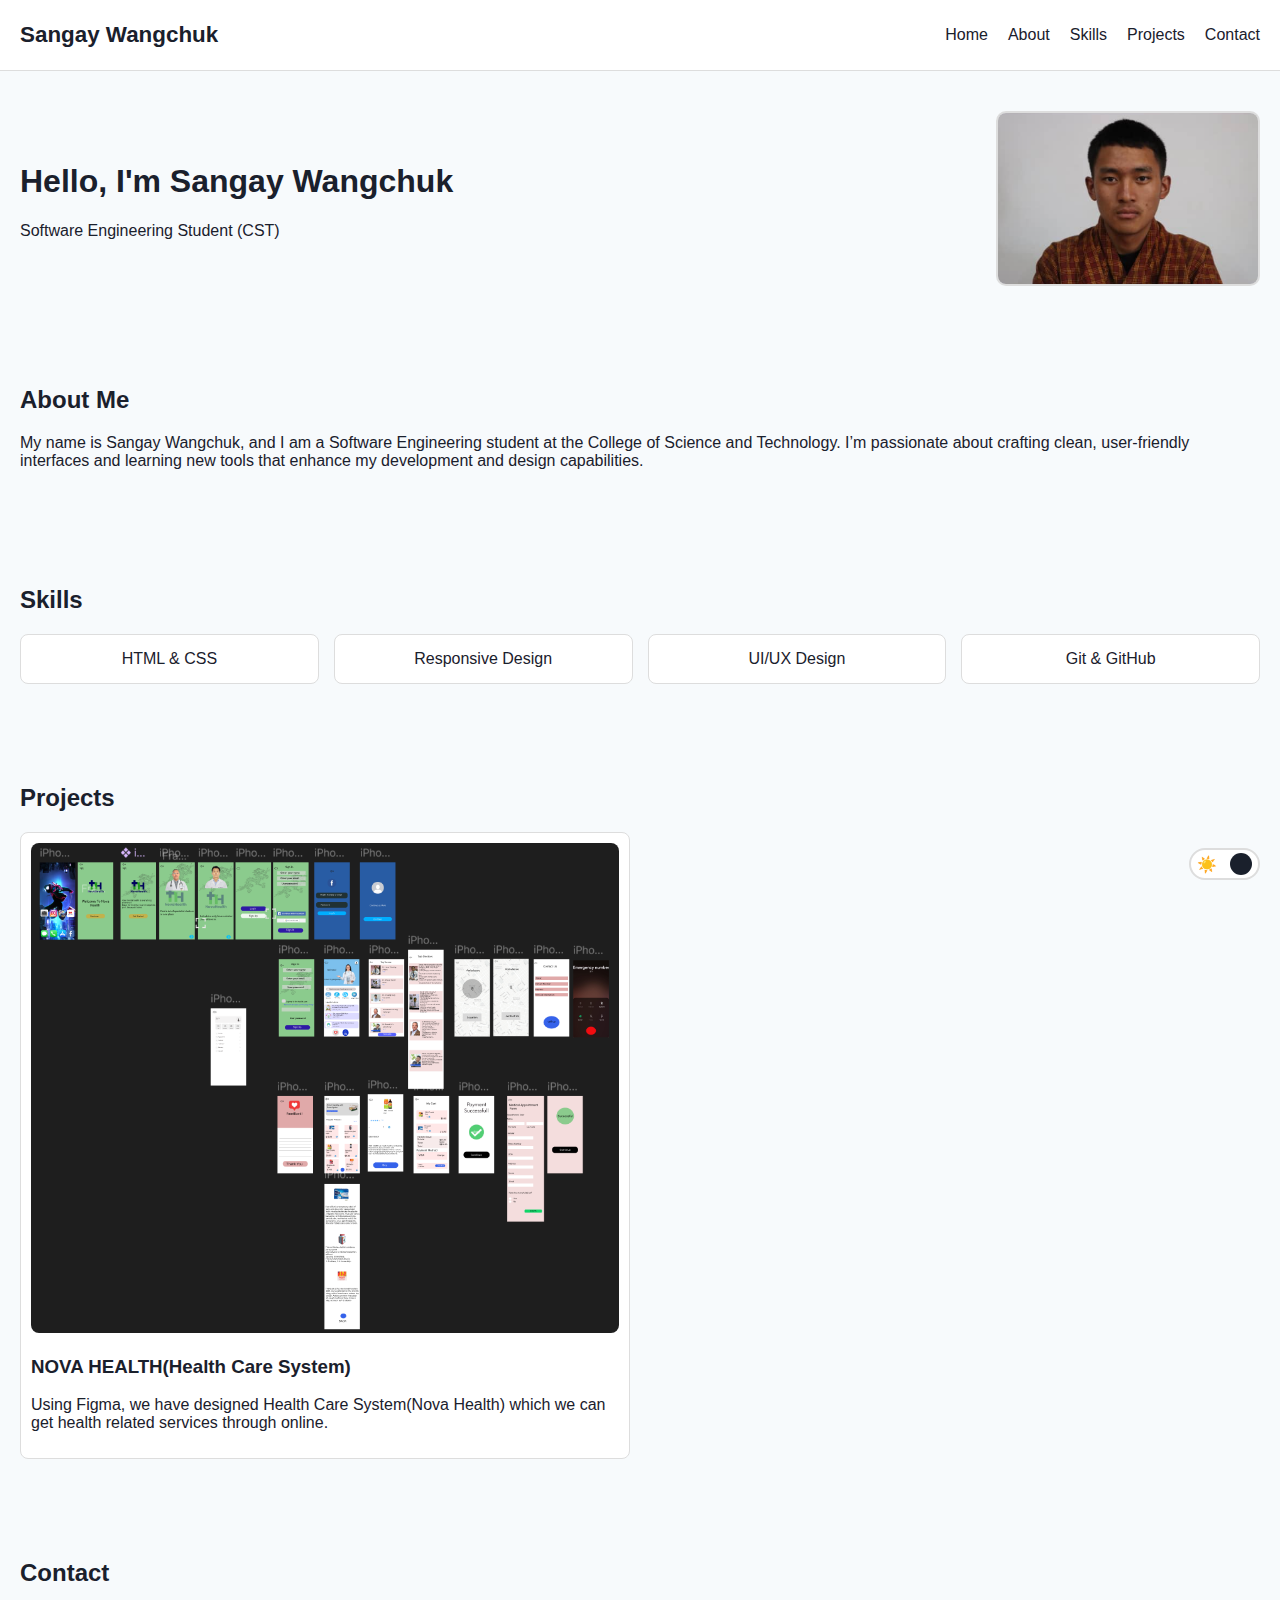
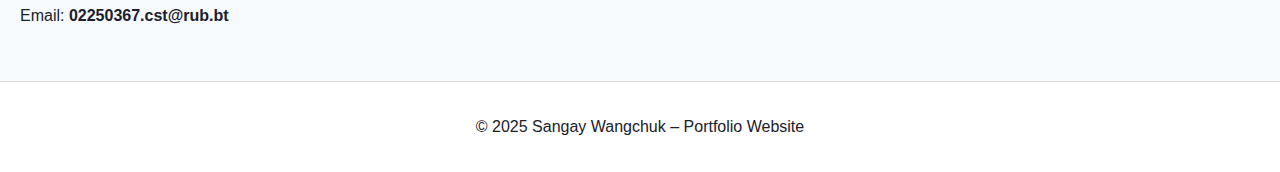
<file: phase iii/index.html>
<!DOCTYPE html>
<html lang="en">
<head>
  <meta charset="UTF-8">
  <meta-name="viewport" content="width=device-width, initial-scale=1.0">
  <title>Sangay Wangchuk – Portfolio</title>
  <link rel="stylesheet" href="style.css">
</head>

<body>

<!-- DARK MODE TOGGLE SWITCH -->
<input type="checkbox" id="theme-toggle">
<label for="theme-toggle" class="theme-btn"></label>

<!-- EVERYTHING INSIDE THEME-WRAPPER CHANGES COLOR -->
<div class="theme-wrapper">

<header class="site-header">
  <div class="header-inner">

    <a href="#" class="brand">Sangay Wangchuk</a>

    <!-- Mobile menu -->
    <input type="checkbox" id="menu-toggle">
    <label for="menu-toggle" class="menu-icon">☰</label>

    <nav class="nav">
      <ul>
        <li><a href="#home">Home</a></li>
        <li><a href="#about">About</a></li>
        <li><a href="#skills">Skills</a></li>
        <li><a href="#projects">Projects</a></li>
        <li><a href="#contact">Contact</a></li>
      </ul>
    </nav>

  </div>
</header>

<section id="home" class="hero">
  <div class="hero-inner">
    <div>
      <h1>Hello, I'm Sangay Wangchuk</h1>
      <p class="tagline">Software Engineering Student (CST)</p>
    </div>

    <img src="profile.jpg" alt="Profile Picture" loading="lazy" class="profile-img">
  </div>
</section>

<section id="about" class="section">
  <h2>About Me</h2>
  <p>My name is Sangay Wangchuk, and I am a Software Engineering student at the College of Science and Technology. I’m passionate about crafting clean, user-friendly interfaces and learning new tools that enhance my development and design capabilities.</p>
</section>

<section id="skills" class="section">
  <h2>Skills</h2>
  <div class="skills-grid">
    <div class="skill-card">HTML & CSS</div>
    <div class="skill-card">Responsive Design</div>
    <div class="skill-card">UI/UX Design</div>
    <div class="skill-card">Git & GitHub</div>
  </div>
</section>

<section id="projects" class="section">
  <h2>Projects</h2>
  <div class="projects-grid">
    <div class="project-card">
      <img src="project.jpg" loading="lazy">
      <p><h3>NOVA HEALTH(Health Care System)</h3>Using Figma, we have designed Health Care System(Nova Health) which we can get health related services through online.</p>
    </div>
  </div>
</section>

<section id="contact" class="section">
  <h2>Contact</h2>
  <p>Email: <strong>02250367.cst@rub.bt</strong></p>
</section>

<footer class="footer">
  <p>© 2025 Sangay Wangchuk – Portfolio Website</p>
</footer>

</div> <!-- END THEME WRAPPER -->

</body>
</html>
</file>
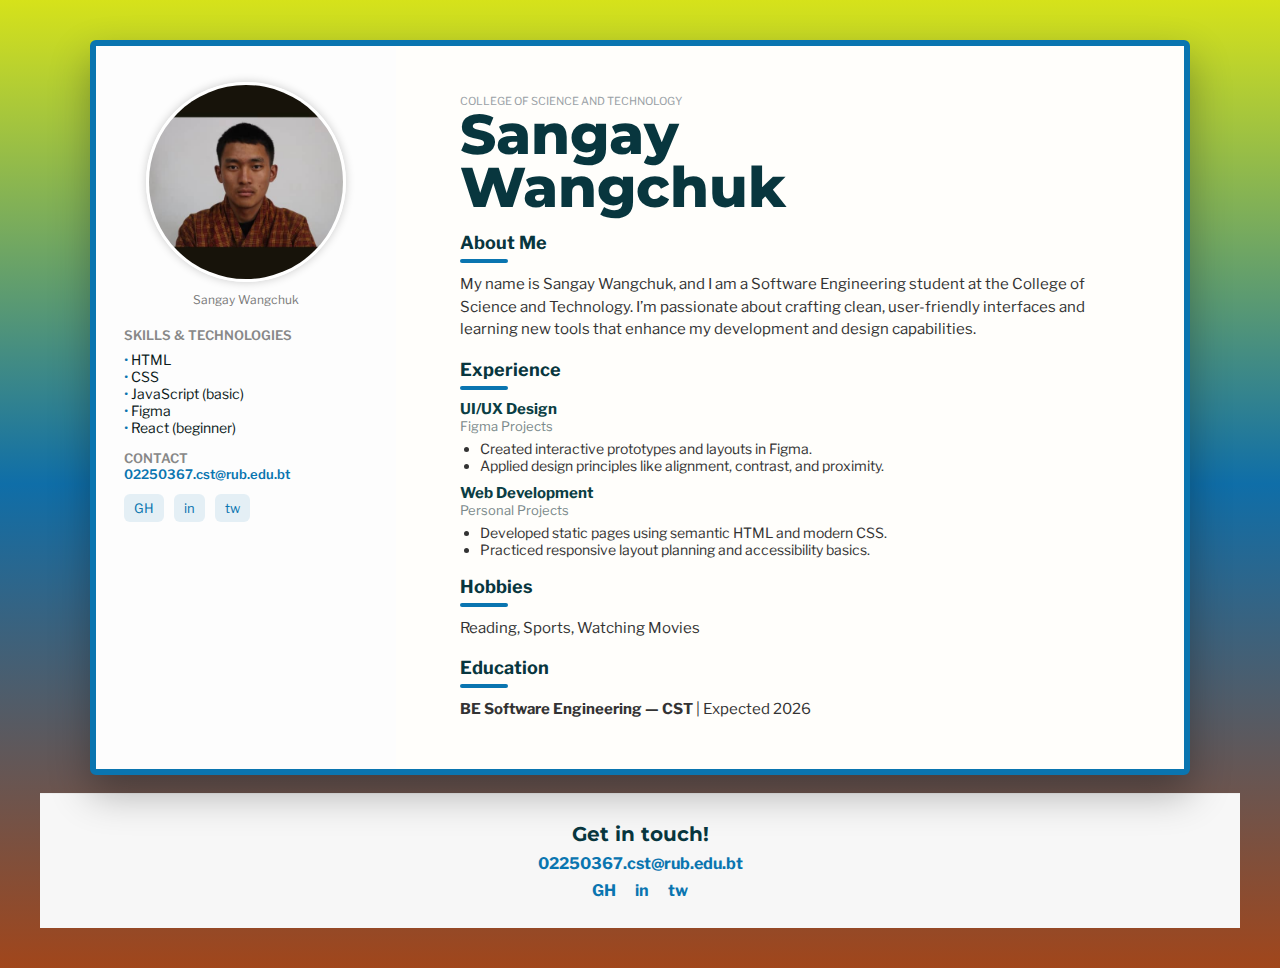
<file: personal_profile.html>
<!doctype html>
<html lang="en">
<head>
  <meta charset="utf-8" />
  <meta name="viewport" content="width=device-width, initial-scale=1" />
  <title>Sangay Wangchuk — Personal Profile</title>
 
  <!-- Google Fonts -->
  <link href="https://fonts.googleapis.com/css2?family=Montserrat:wght@700;800&family=Libre+Franklin:wght@300;400;600&display=swap" rel="stylesheet">

  <!-- Main stylesheet -->
  <link rel="stylesheet" href="style.css" />
</head>

<body>
  <div class="page-frame">
    <main class="resume-card">
      <!-- Left sidebar -->
      <aside class="sidebar">
        <div class="portrait-wrap">
          <img src="profile.jpg" alt="Profile Picture" class="portrait" />
          <div class="portrait-stamp">Sangay Wangchuk</div>
        </div>

        <section class="skills">
          <h4>Skills & Technologies</h4>
          <ul>
            <li>HTML</li>
            <li>CSS</li>
            <li>JavaScript (basic)</li>
            <li>Figma</li>
            <li>React (beginner)</li>
          </ul>
        </section>

        <section class="contact-compact">
          <h4>Contact</h4>
          <p class="email">02250367.cst@rub.edu.bt</p>
          <div class="socials">
            <a href="#" class="icon">GH</a>
            <a href="#" class="icon">in</a>
            <a href="#" class="icon">tw</a>
          </div>
        </section>
      </aside>

      <!-- Right content -->
      <section class="content">
        <div class="hero">
          <div class="institution">College of Science and Technology</div>
          <h1 class="name">Sangay<br><span>Wangchuk</span></h1>
        </div>

        <section class="about">
          <h3>About Me</h3>
          <p>
            My name is Sangay Wangchuk, and I am a Software Engineering student at the
            College of Science and Technology. I’m passionate about crafting clean,
            user-friendly interfaces and learning new tools that enhance my development
            and design capabilities.
          </p>
        </section>

        <section class="experience">
          <h3>Experience</h3>

          <article class="exp-item">
            <h4>UI/UX Design</h4>
            <p class="exp-meta">Figma Projects</p>
            <ul>
              <li>Created interactive prototypes and layouts in Figma.</li>
              <li>Applied design principles like alignment, contrast, and proximity.</li>
            </ul>
          </article>

          <article class="exp-item">
            <h4>Web Development</h4>
            <p class="exp-meta">Personal Projects</p>
            <ul>
              <li>Developed static pages using semantic HTML and modern CSS.</li>
              <li>Practiced responsive layout planning and accessibility basics.</li>
            </ul>
          </article>
        </section>

        <section class="hobbies">
          <h3>Hobbies</h3>
          <p>Reading, Sports, Watching Movies</p>
        </section>

        <section class="education">
          <h3>Education</h3>
          <p><strong>BE Software Engineering — CST</strong> | Expected 2026</p>
        </section>
      </section>
    </main>
  </div>

  <footer class="footer">
    <div class="footer-inner">
      <h3>Get in touch!</h3>
      <a class="big-email" href="mailto:02250367.cst@rub.edu.bt">02250367.cst@rub.edu.bt</a>
      <div class="footer-icons">
        <a href="#">GH</a>
        <a href="#">in</a>
        <a href="#">tw</a>
      </div>
    </div>
  </footer>
</body>
</html>
</file>
<file: phase iii/style.css>
/* ======================================================
   LIGHT MODE (DEFAULT)
====================================================== */
:root {
  --bg: #f7fafc;
  --text: #1a202c;
  --card: #ffffff;
  --border: #dddddd;
}

/* ======================================================
   AUTO DARK MODE (from OS)
====================================================== */
@media (prefers-color-scheme: dark) {
  :root {
    --bg: #000000;
    --text: #ffffff;
    --card: #111111;
    --border: #333333;
  }
}

/* ======================================================
   MANUAL FULL DARK MODE (checkbox)
====================================================== */

#theme-toggle {
  display: none;
}

/* Toggle Switch Container */
.theme-btn {
  position: fixed;
  right: 20px;
  bottom: 20px;
  width: 55px;
  height: 28px;
  background: var(--card);
  border: 2px solid var(--border);
  border-radius: 50px;
  cursor: pointer;
  z-index: 1000;

  display: flex;
  align-items: center;
  justify-content: space-between;
  padding: 0 6px;

  font-size: 18px;
  transition: 0.3s ease;
}

/* Sun icon (default) */
.theme-btn::before {
  content: "☀️";
  color: var(--text);
  font-size: 16px;
}

/* Sliding circle */
.theme-btn::after {
  content: "";
  width: 22px;
  height: 22px;
  background: var(--text);
  border-radius: 50%;
  position: relative;
  left: 0;
  transition: all 0.3s ease;
}

/* DARK MODE ACTIVATED */
#theme-toggle:checked + .theme-btn {
  background: #000000;
  border-color: #333;
}

/* Moon icon in dark mode */
#theme-toggle:checked + .theme-btn::before {
  content: "🌙";
  color: #ffffff;
}

/* Move slider to the right */
#theme-toggle:checked + .theme-btn::after {
  right: 24px;
  background: #ffffff;
}

/* Override colors globally */
#theme-toggle:checked ~ .theme-wrapper {
  --bg: #000000 !important;
  --text: #ffffff !important;
  --card: #111111 !important;
  --border: #333333 !important;
}

/* Smooth transitions */
.theme-wrapper, 
.theme-wrapper * {
  transition: background-color 0.3s ease,
              color 0.3s ease,
              border-color 0.3s ease;
}

/* ======================================================
   GLOBAL BASE STYLES
====================================================== */

body {
  margin: 0;
  font-family: Arial, sans-serif;
  background: var(--bg);
  color: var(--text);
}

.theme-wrapper {
  background: var(--bg);
  color: var(--text);
}

/* HEADER */
.site-header {
  background: var(--card);
  border-bottom: 1px solid var(--border);
  padding: 10px 20px;
  position: sticky;
  top: 0;
  z-index: 10;
}

.header-inner {
  display: flex;
  justify-content: space-between;
  align-items: center;
}

.brand {
  font-size: 1.4rem;
  font-weight: bold;
  text-decoration: none;
  color: var(--text);
}

/* NAVIGATION */
.nav ul {
  list-style: none;
  display: flex;
  gap: 20px;
}

.nav a {
  text-decoration: none;
  color: var(--text);
  font-weight: 500;
}

/* MOBILE MENU */
#menu-toggle {
  display: none;
}

.menu-icon {
  display: none;
  font-size: 28px;
  cursor: pointer;
}

/* MOBILE NAV BEHAVIOR */
@media (max-width: 768px) {
  .menu-icon {
    display: block;
  }

  .nav ul {
    display: none;
    flex-direction: column;
    padding: 10px;
    background: var(--card);
    border: 1px solid var(--border);
    border-radius: 10px;
  }

  #menu-toggle:checked + .menu-icon + .nav ul {
    display: flex;
  }
}

/* HERO SECTION */
.hero {
  padding: 40px 20px;
}

.hero-inner {
  display: flex;
  justify-content: space-between;
  gap: 30px;
  align-items: center;
}

.profile-img {
  width: 260px;
  border-radius: 10px;
  border: 2px solid var(--border);
}

@media (max-width: 768px) {
  .hero-inner {
    flex-direction: column;
    text-align: center;
  }

  .profile-img {
    width: 70%;
  }
}

/* SECTIONS */
.section {
  padding: 40px 20px;
}

/* SKILLS GRID */
.skills-grid {
  display: grid;
  grid-template-columns: repeat(4, 1fr);
  gap: 15px;
}

.skill-card {
  background: var(--card);
  padding: 15px;
  border-radius: 8px;
  border: 1px solid var(--border);
  text-align: center;
}

/* RESPONSIVE SKILLS */
@media (max-width: 768px) {
  .skills-grid {
    grid-template-columns: 1fr 1fr;
  }
}
@media (max-width: 500px) {
  .skills-grid {
    grid-template-columns: 1fr;
  }
}

/* PROJECTS */
.projects-grid {
  display: grid;
  grid-template-columns: repeat(2, 1fr);
  gap: 20px;
}

.project-card {
  background: var(--card);
  padding: 10px;
  border-radius: 8px;
  border: 1px solid var(--border);
}

.project-card img {
  width: 100%;
  border-radius: 8px;
}

/* FOOTER */
.footer {
  padding: 20px;
  background: var(--card);
  border-top: 1px solid var(--border);
  text-align: center;
}
</file>
<file: style.css>
/* === Reset & Basics === */
* { box-sizing: border-box; margin: 0; padding: 0; }
body {
  font-family: "Libre Franklin", Arial, sans-serif;
  background: linear-gradient(180deg, #d6e21a 0%, #0f6ea8 50%, #a1461b 100%);
  color: #0b1a1a;
  padding: 40px;
}

/* === Page structure === */
.page-frame {
  display: flex;
  justify-content: center;
}
.resume-card {
  width: 900px;
  background: #fffefb;
  border: 6px solid #0a75b0;
  border-radius: 6px;
  box-shadow: 0 18px 40px rgba(0,0,0,0.3);
  display: grid;
  grid-template-columns: 240px 1fr;
}

/* === Sidebar === */
.sidebar {
  background: #fdfdfd;
  padding: 36px 28px;
}
.portrait-wrap {
  text-align: center;
  margin-bottom: 20px;
}
.portrait {
   width: 200px;           
  height: 200px;
  border-radius: 50%;     
  object-fit: cover;      
  object-position: center;
  border: 3px solid #fff; 
  box-shadow: 0 0 10px rgba(0,0,0,0.2);
}
.portrait-stamp {
  margin-top: 6px;
  font-size: 12px;
  color: #7a7a7a;
}
.sidebar h4 {
  font-size: 13px;
  font-weight: 600;
  text-transform: uppercase;
  color: #888;
  margin-top: 14px;
}
.skills ul {
  list-style: none;
  margin-top: 8px;
  font-size: 14px;
  color: #0b1a1a;
}
.skills li::before {
  content: "• ";
  color: #0a75b0;
}
.contact-compact .email {
  font-size: 13px;
  font-weight: 600;
  color: #0a75b0;
}
.socials {
  margin-top: 12px;
  display: flex;
  gap: 10px;
}
.icon {
  background: rgba(10,117,176,0.1);
  color: #0a75b0;
  text-decoration: none;
  padding: 6px 10px;
  border-radius: 6px;
  font-size: 13px;
}

/* === Main content === */
.content {
  padding: 40px 56px;
}
.institution {
  font-size: 11px;
  text-transform: uppercase;
  color: #9aa1a6;
}
.name {
  font-family: "Montserrat", sans-serif;
  font-weight: 800;
  font-size: 44px;
  line-height: 0.95;
  color: #08363e;
}
.name span {
  display: block;
}
.content h3 {
  font-size: 18px;
  color: #08363e;
  margin-top: 18px;
  margin-bottom: 10px;
}
.content h3::after {
  content: "";
  display: block;
  width: 48px;
  height: 4px;
  background: #0a75b0;
  margin-top: 6px;
  border-radius: 4px;
}
.about p, .hobbies p, .education p {
  font-size: 15px;
  line-height: 1.5;
  color: #333;
}
.exp-item {
  margin-top: 10px;
}
.exp-item h4 {
  font-size: 15px;
  color: #0b3e44;
}
.exp-meta {
  font-size: 13px;
  color: #7b8a8b;
  margin-bottom: 6px;
}
.exp-item ul {
  list-style: disc;
  margin-left: 20px;
  font-size: 14px;
  color: #333;
}

/* === Footer === */
.footer {
  margin-top: 18px;
  background: #f7f7f7;
  border-top: 1px solid #eee;
  text-align: center;
  padding: 28px;
}
.footer h3 {
  font-family: "Montserrat", sans-serif;
  font-size: 20px;
  color: #08363e;
  margin-bottom: 8px;
}
.big-email {
  display: inline-block;
  color: #0a75b0;
  font-weight: 700;
  text-decoration: none;
  margin-bottom: 8px;
}
.footer-icons a {
  color: #0a75b0;
  margin: 0 8px;
  font-weight: 700;
  text-decoration: none;
}

/* === Wide screen adjustment === */
@media (min-width: 1200px) {
  .resume-card {
    width: 1100px;
    grid-template-columns: 300px 1fr;
  }
  .content { padding: 48px 64px; }
  .name { font-size: 56px; }
}
</file>
